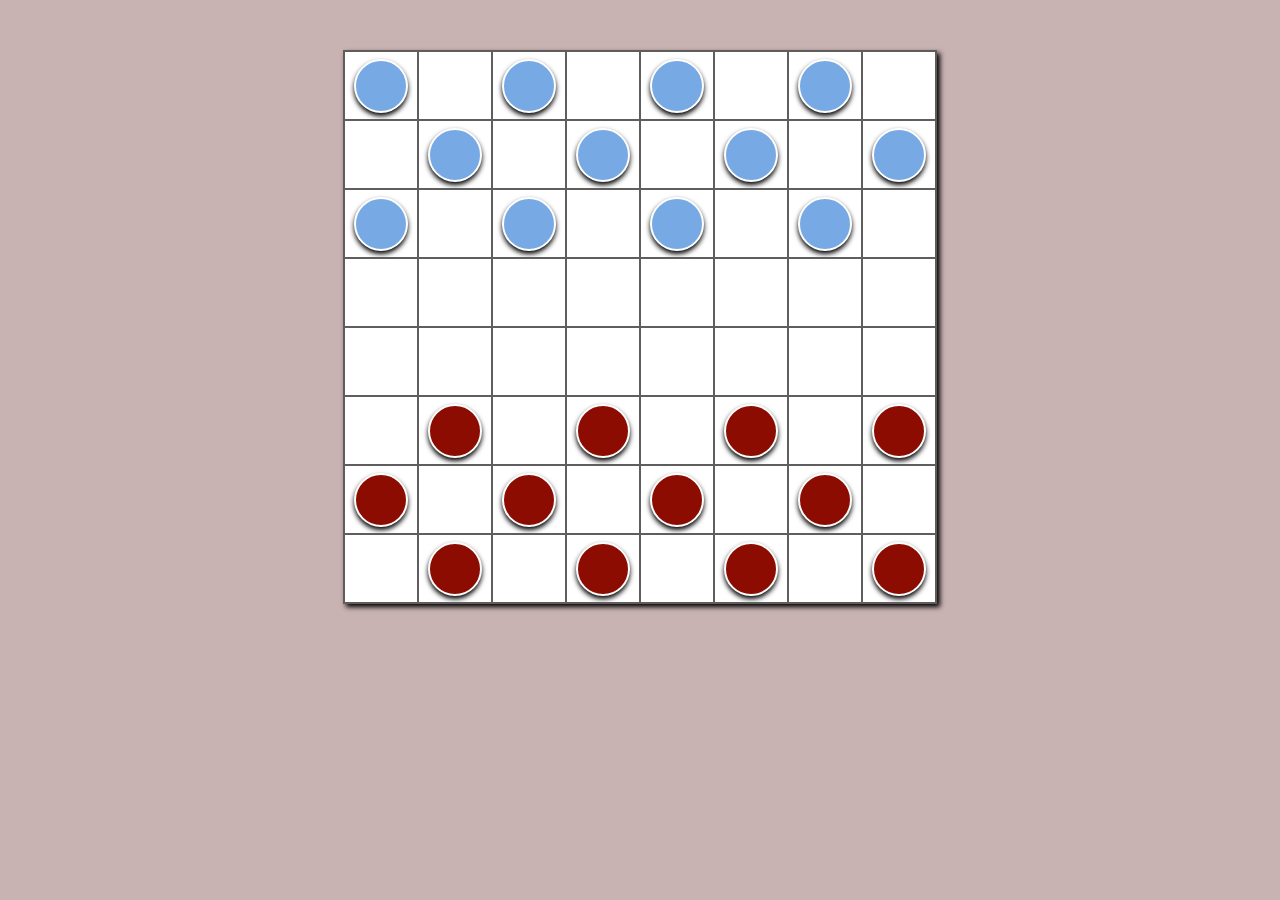
<file: index.html>
<!DOCTYPE html>
<html lang="en">
<head>
	<meta charset="UTF-8">
	<title>Jogo de Damas</title>
	<link rel='stylesheet' href='estilo.css'></style>
</head>
<body>
	<table class='tabuleiro'>
		<tr>
			<td></td>
			<td></td>
			<td></td>
			<td></td>
			<td></td>
			<td></td>
			<td></td>
			<td></td>
		</tr>
		<tr>
			<td></td>
			<td></td>
			<td></td>
			<td></td>
			<td></td>
			<td></td>
			<td></td>
			<td></td>
		</tr>
		<tr>
			<td></td>
			<td></td>
			<td></td>
			<td></td>
			<td></td>
			<td></td>
			<td></td>
			<td></td>
		</tr>
		<tr>
			<td></td>
			<td></td>
			<td></td>
			<td></td>
			<td></td>
			<td></td>
			<td></td>
			<td></td>
		</tr>
		<tr>
			<td></td>
			<td></td>
			<td></td>
			<td></td>
			<td></td>
			<td></td>
			<td></td>
			<td></td>
		</tr>
		<tr>
			<td></td>
			<td></td>
			<td></td>
			<td></td>
			<td></td>
			<td></td>
			<td></td>
			<td></td>
		</tr>
		<tr>
			<td></td>
			<td></td>
			<td></td>
			<td></td>
			<td></td>
			<td></td>
			<td></td>
			<td></td>
		</tr>
		<tr>
			<td></td>
			<td></td>
			<td></td>
			<td></td>
			<td></td>
			<td></td>
			<td></td>
			<td></td>
		</tr>
	</table>


<script src='randomColor.js'></script>
<script src='script.js'></script>
</body>
</html>
</file>
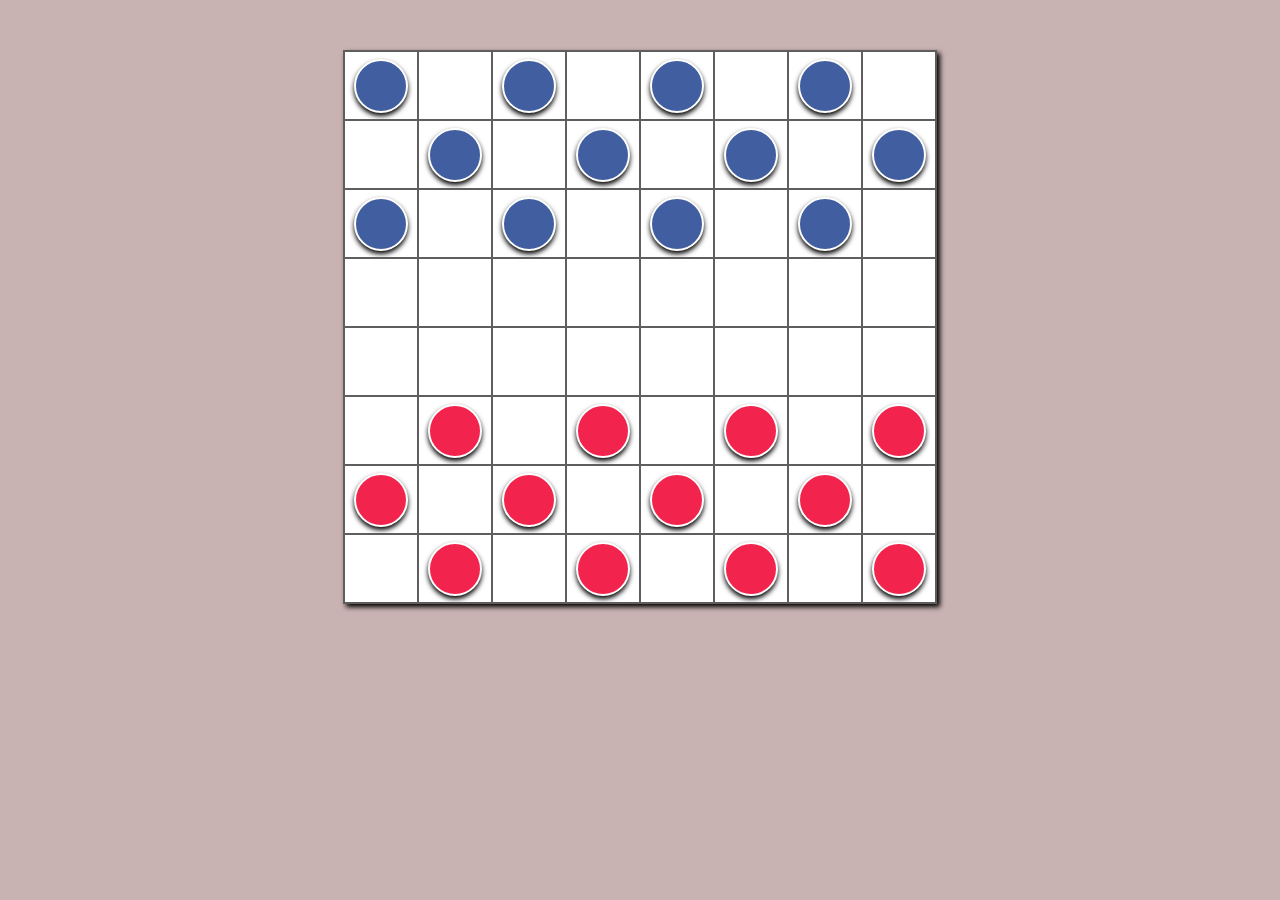
<file: dama.html>
<!DOCTYPE html>
<html lang="en">
<head>
	<meta charset="UTF-8">
	<title>Jogo de Damas</title>
	<link rel='stylesheet' href='dama.css'></style>
</head>
<body>
	<table class='tabuleiro'>
		<tr>
			<td></td>
			<td></td>
			<td></td>
			<td></td>
			<td></td>
			<td></td>
			<td></td>
			<td></td>
		</tr>
		<tr>
			<td></td>
			<td></td>
			<td></td>
			<td></td>
			<td></td>
			<td></td>
			<td></td>
			<td></td>
		</tr>
		<tr>
			<td></td>
			<td></td>
			<td></td>
			<td></td>
			<td></td>
			<td></td>
			<td></td>
			<td></td>
		</tr>
		<tr>
			<td></td>
			<td></td>
			<td></td>
			<td></td>
			<td></td>
			<td></td>
			<td></td>
			<td></td>
		</tr>
		<tr>
			<td></td>
			<td></td>
			<td></td>
			<td></td>
			<td></td>
			<td></td>
			<td></td>
			<td></td>
		</tr>
		<tr>
			<td></td>
			<td></td>
			<td></td>
			<td></td>
			<td></td>
			<td></td>
			<td></td>
			<td></td>
		</tr>
		<tr>
			<td></td>
			<td></td>
			<td></td>
			<td></td>
			<td></td>
			<td></td>
			<td></td>
			<td></td>
		</tr>
		<tr>
			<td></td>
			<td></td>
			<td></td>
			<td></td>
			<td></td>
			<td></td>
			<td></td>
			<td></td>
		</tr>
	</table>


<script src='randomColor.js'></script>
<script src='dama.js'></script>
</body>
</html>
</file>
<file: estilo.css>
body{background:#C9B2B2;}

.tabuleiro{
	margin:50px auto;
	border-collapse: collapse;
	box-shadow: 3px 3px 5px #000;
}
table tr td{
	width:70px;
	height:65px;
	border:2px solid #5F5D5D;	
	background:white;
}
.player{
	width:50px;
	height:50px;
	border-radius:100%;
	display:block;
	margin:auto;
	box-shadow: 0px 3px 5px #000 ;
	border:2px solid #fff;
	text-align: center;
}
.player:hover{
	cursor:pointer;
	opacity:0.8;
}
.play1{
	/*background:#0E609A;*/
}
.play2{
	/*background:#F95555;*/
}
</file>
<file: dama.css>
body{background:#C9B2B2;}

.tabuleiro{
	margin:50px auto;
	border-collapse: collapse;
	box-shadow: 3px 3px 5px #000;
}
table tr td{
	width:70px;
	height:65px;
	border:2px solid #5F5D5D;	
	background:white;
}
.player{
	width:50px;
	height:50px;
	border-radius:100%;
	display:block;
	margin:auto;
	box-shadow: 0px 3px 5px #000 ;
	border:2px solid #fff;
	text-align: center;
}
.player:hover{
	cursor:pointer;
	opacity:0.8;
}
.play1{
	/*background:#0E609A;*/
}
.play2{
	/*background:#F95555;*/
}
</file>
